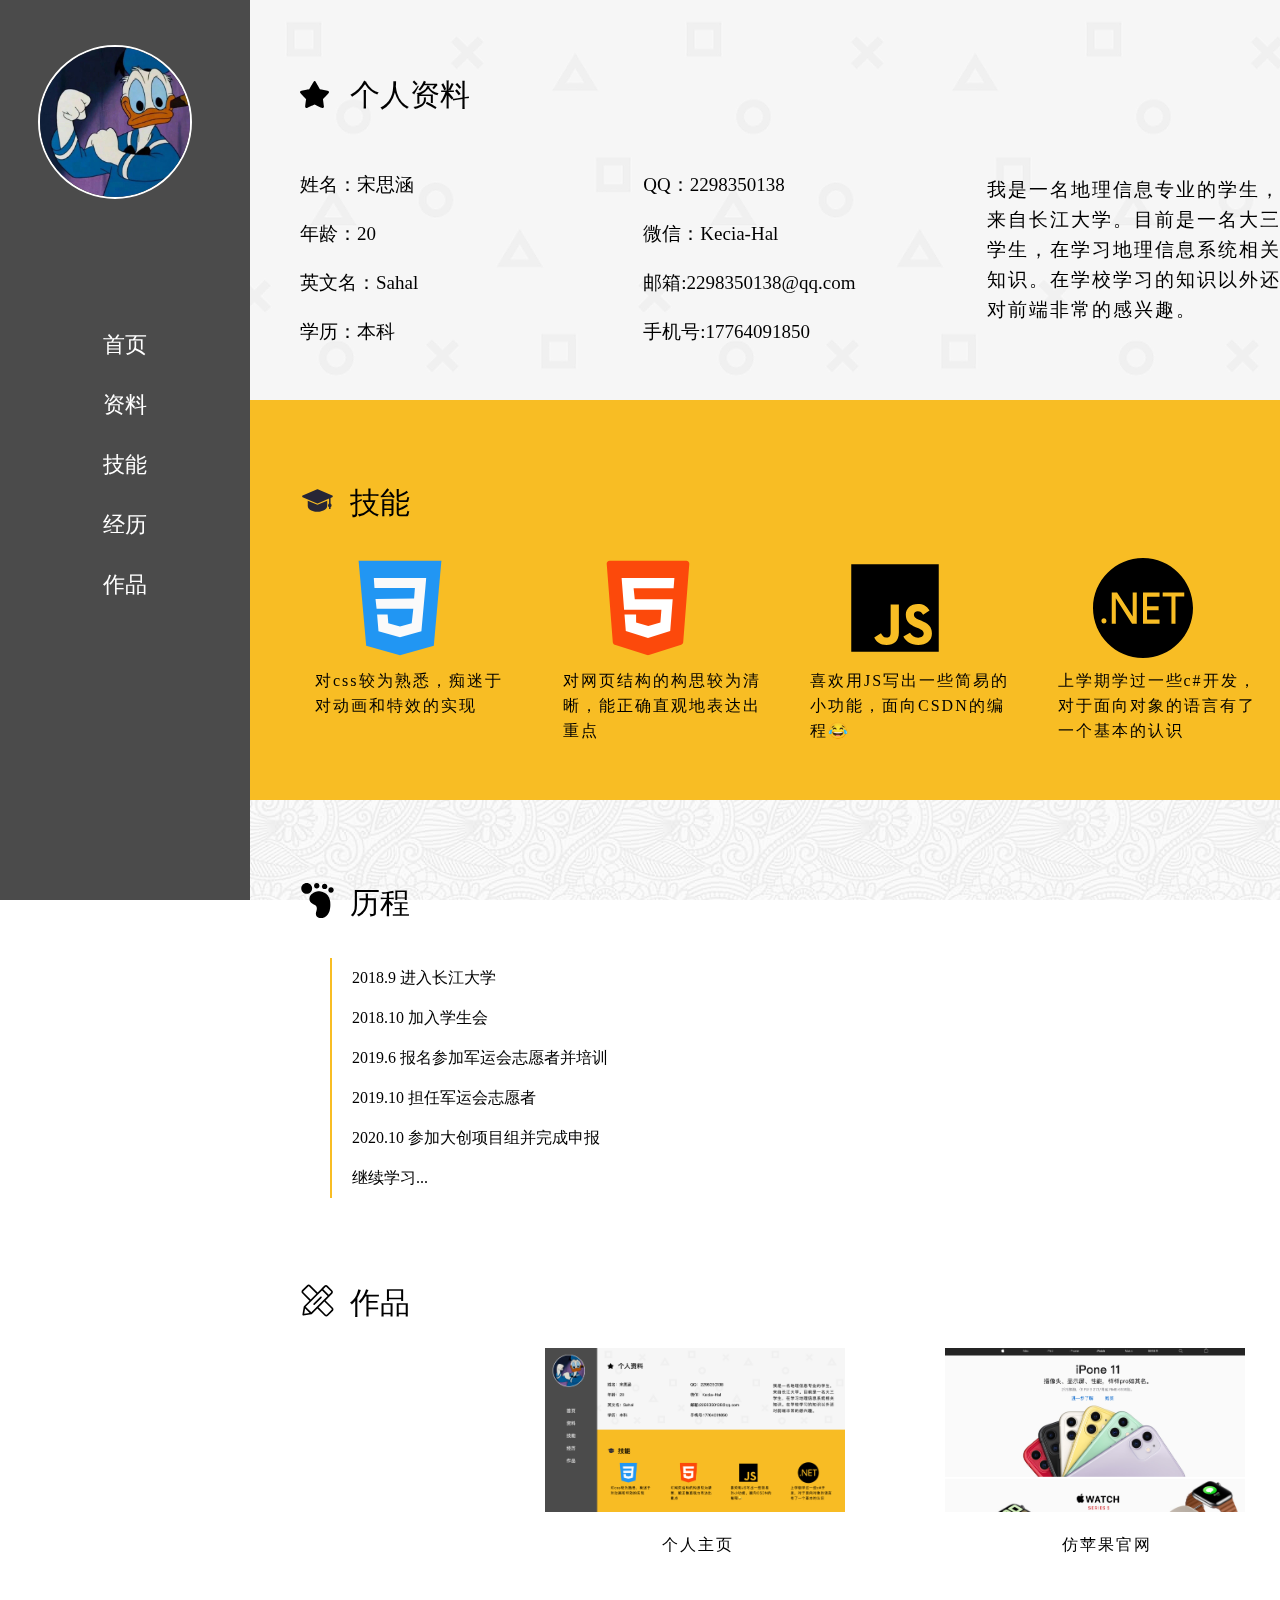
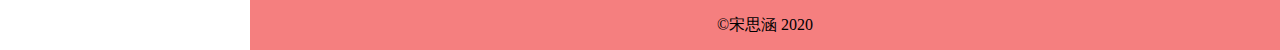
<file: inside.html>
<!DOCTYPE html>
<html lang="zh">

<head>
    <meta charset="UTF-8">
    <meta name="viewport" content="width=device-width, initial-scale=1.0">
    <title>Document</title>
    <link rel="stylesheet" href="reset.css">
    <style>
        body {
            overflow: -Scroll;
            overflow-x: hidden;
        }

        .sidebar {
            top: 0;
            left: 0;
            bottom: 0;
            color: #fff;
            width: 250px;
            position: fixed;
            overflow: hidden;
            overflow-y: auto;
            background: #4b4b4b
        }

        .avatar img {
            width: 150px;
            height: 150px;
            border-radius: 50%;
            text-align: center;
            position: relative;
            left: 15%;
            top: 5%;
            border: solid 2px white;
        }

        .avatar {
            top: 0;
            left: 0;
            bottom: 0;
            color: #fff;
            width: 250px;
            position: fixed;
            overflow: hidden;
            overflow-y: auto;
            background: #4b4b4b
        }

        .nav {
            position: fixed;
            display: flex;
            justify-content: center;
            flex-direction: column;
            align-items: center;
            font-size: 22px;
            /* left: 50%; */
            top: 35%;

        }

        .nav li {
            /* padding-left: 100px;
            padding-bottom: 60px; */
            /* height: 30px; */
            width: 250px;
            /* font-size: 50px; */
            text-align: center;
            padding: 10px 0 10px 0;
            /* margin: 10px 0 20px 0; */
        }

        .nav li a {
            display: block;
            text-decoration: none;
            height: 40px;
            text-align: center;
            line-height: 40px;
            color: #fff;
            transition: 0.5s background-color;

            /* width: 250px; */
        }

        .nav a:hover {
            
            background-color: #3a3939;
            /* width: 100%; */
        }

        .nav a:visited {
            color: #fff;
        }

        #info {
            background: url(图片/bg-1.png);

            /* box-sizing: border-box; */
            margin-left: 250px;
            height: 400px;
            /* background-repeat: no-repeat; */
            background-attachment: fixed;
            /* background-position: center center; */
            /* background-size: cover; */
            /* display: block; */
            /* text-align: center; */
        }

        .icon-1 img {
            height: 27px;
            position: relative;
            top: 81px;
            left: 50px;
        }

        .title {
            position: relative;
            top: 50px;
            left: 100px;
            font-weight: 500;
            font-size: 30px;
        }

        .row {
            display: grid;
            width: auto;
            grid-template-columns: 33.33% 33.33% 33.33%;
            position: relative;
            top: 85px;

        }

        .row p {
            width: 300px;
            display: block;
            margin: 30px 50px;
            font-weight: 400;
            font-size: 19px;

            /* font-size: 25px; */
        }

        .col-1-6 {
            letter-spacing: 2px;
            line-height: 30px;
        }

        #talent {
            margin-left: 250px;
            height: 400px;
            background-color: #f8bd24;
        }

        .icon-2 img {
            height: 35px;
            position: relative;
            top: 83px;
            left: 50px;
        }

        .skill {
            display: grid;
            grid-template-columns: 25% 25% 25% 25%;
            padding: 0px 20px;
            position: relative;
            top: 90px;
            left: 80px;
        }

        .skill img {
            display: block;
            height: 100px;
            transition: all 0.6s;
        }

        .skill img:hover {
            transform: scale(1.2);
        }

        .skill p {
            width: 200px;
            line-height: 25px;
            letter-spacing: 2px;
            position: relative;
            left: -35px;
            top: 10px;
        }

        #journey {
            margin-left: 250px;
            height: 400px;
            background: url(图片/bg-2.png);
            background-attachment: fixed;
        }

        .icon-3 img {
            height: 35px;
            position: relative;
            top: 83px;
            left: 50px;
        }

        .axis img {
            /* width: 20px; */
            overflow: hidden;
            float: left;
        }

        .experience {
            position: relative;
            top: 90px;
            left: 80px;
        }

        .experience ul {
            height: 240px;
        }

        .experience li {
            height: 30px;
            border-left: 2px #f8bd24 solid;
            /* border: 5px 0px; */
            padding: 5px 0px;
            padding-left: 20px;
            line-height: 30px;
            /* position: relative; */
            /* text-align: center; */
            transition: all 0.6s;

        }

        .experience li:hover {
            /* position: relative;
            left: 100px; */
            transform: translate(30px);
            /* transform: scale(1.2); */
        }



        /* .experience li :nth-child(4){
            height: 20px;
        } */

        #works{
            margin-left: 250px;
            height: 400px;
            background-color: #fff;
        }
        
        .icon-4 img{
            height: 35px;
            position: relative;
            top: 83px;
            left: 50px;
        }
        
        .exhibits ul{
            width: auto;
            display: flex;
            justify-content: center;
            position: relative;
            left: 130px;
            
            
        }
        .exhibits li{
            padding: 80px 50px;
            
        }
        .exhibits img{
            display: block;
            width: 300px;
            
            transition: all 0.6s;

        }

        .exhibits img:hover{
            transform: scale(1.2);
        }

        .exhibits p{
            width: 200px;
            line-height: 25px;
            letter-spacing: 2px;
            position: relative;
            left: 117px;
            top: 20px;
        }
        .copyright {
            margin-left: 250px;
            height: 50px;
            text-align: center;
        }

        .copyright p {
            height: 50px;
            line-height: 50px;
            background-color: rgb(245, 127, 127);
        }
    </style>
</head>

<body>
    <aside class="sidebar">
        <div class="avatar">
            <img src="图片/F710B634-0D50-4F3A-B68A-7D011E70FBC4_1_105_c.jpeg" alt="">
        </div>
        <ul class="nav">
            <li><a href="index.html">首页</a></li>
            <li><a href="#info">资料</a></li>
            <li><a href="#talent">技能</a></li>
            <li><a href="#journey">经历</a></li>
            <li><a href="#works">作品</a></li>
        </ul>
    </aside>
    <main>
        <section id="info">
            <div class="wrap">
                <div class="icon-1">
                    <img src="图片/icon/xingxing.svg" alt="">
                </div>
                <h2 class="title">个人资料</h2>
                <div class="row">
                    <div class="col-1-4">
                        <p>姓名：宋思涵</p>
                        <p>年龄：20</p>
                        <p>英文名：Sahal</p>
                        <p>学历：本科</p>
                    </div>

                    <div class="col-1-5">
                        <p>QQ：2298350138</p>
                        <p>微信：Kecia-Hal</p>
                        <p>邮箱:2298350138@qq.com</p>
                        <p>手机号:17764091850</p>
                    </div>

                    <div class="col-1-6">
                        <p>
                            我是一名地理信息专业的学生，来自长江大学。目前是一名大三学生，在学习地理信息系统相关知识。在学校学习的知识以外还对前端非常的感兴趣。
                        </p>
                    </div>
                </div>
            </div>
        </section>
        <section id="talent">
            <div class="">
                <div class="icon-2">
                    <img src="图片/icon/boshimao.svg" alt="">
                </div>
                <div class="title">技能</div>
                <div class="skill">
                    <div class="css">
                        <img src="图片/icon/css.svg" alt="">
                        <p>
                            对css较为熟悉，痴迷于对动画和特效的实现
                        </p>
                    </div>
                    <div class="html">
                        <img src="图片/icon/html.svg" alt="">
                        <p>
                            对网页结构的构思较为清晰，能正确直观地表达出重点
                        </p>
                    </div>
                    <div class="js">
                        <img src="图片/icon/js.svg" alt="">
                        <p>
                            喜欢用JS写出一些简易的小功能，面向CSDN的编程😂
                        </p>
                    </div>
                    <div class="c#">
                        <img src="图片/icon/NET.svg" alt="">
                        <p>
                            上学期学过一些c#开发，对于面向对象的语言有了一个基本的认识
                        </p>
                    </div>
                </div>
            </div>
        </section>
        <section id="journey">
            <div>
                <div class="icon-3">
                    <img src="图片/icon/jiaoyin.svg" alt="">
                </div>
                <h2 class="title">历程</h2>
                <div class="experience">
                    
                    <ul>
                        <li>2018.9 进入长江大学</li>
                        <li>2018.10 加入学生会</li>
                        <li>2019.6 报名参加军运会志愿者并培训</li>
                        <li>2019.10 担任军运会志愿者</li>
                        <li>2020.10 参加大创项目组并完成申报</li>
                        <li>继续学习...</li>
                    </ul>
                </div>
            </div>
        </section>

        <section id="works">
            <div>
                <div class="icon-4">
                    <img src="图片/icon/zuopin.svg" alt="">
                </div>
                <div class="title">作品</div>
                <div class="exhibits">
                    <ul>
                        <li><img src="图片/WX20201007-150359@2x.png" alt=""><p>个人主页</p></li>
                        <li><img src="图片/WX20201007-152351@2x.png" alt=""><p>仿苹果官网</p></li>
                    </ul>
                </div>
            </div>
        </section>
        <footer class="copyright">
            <p>©宋思涵 2020</p>
        </footer>
    </main>
</body>

</html>
</file>
